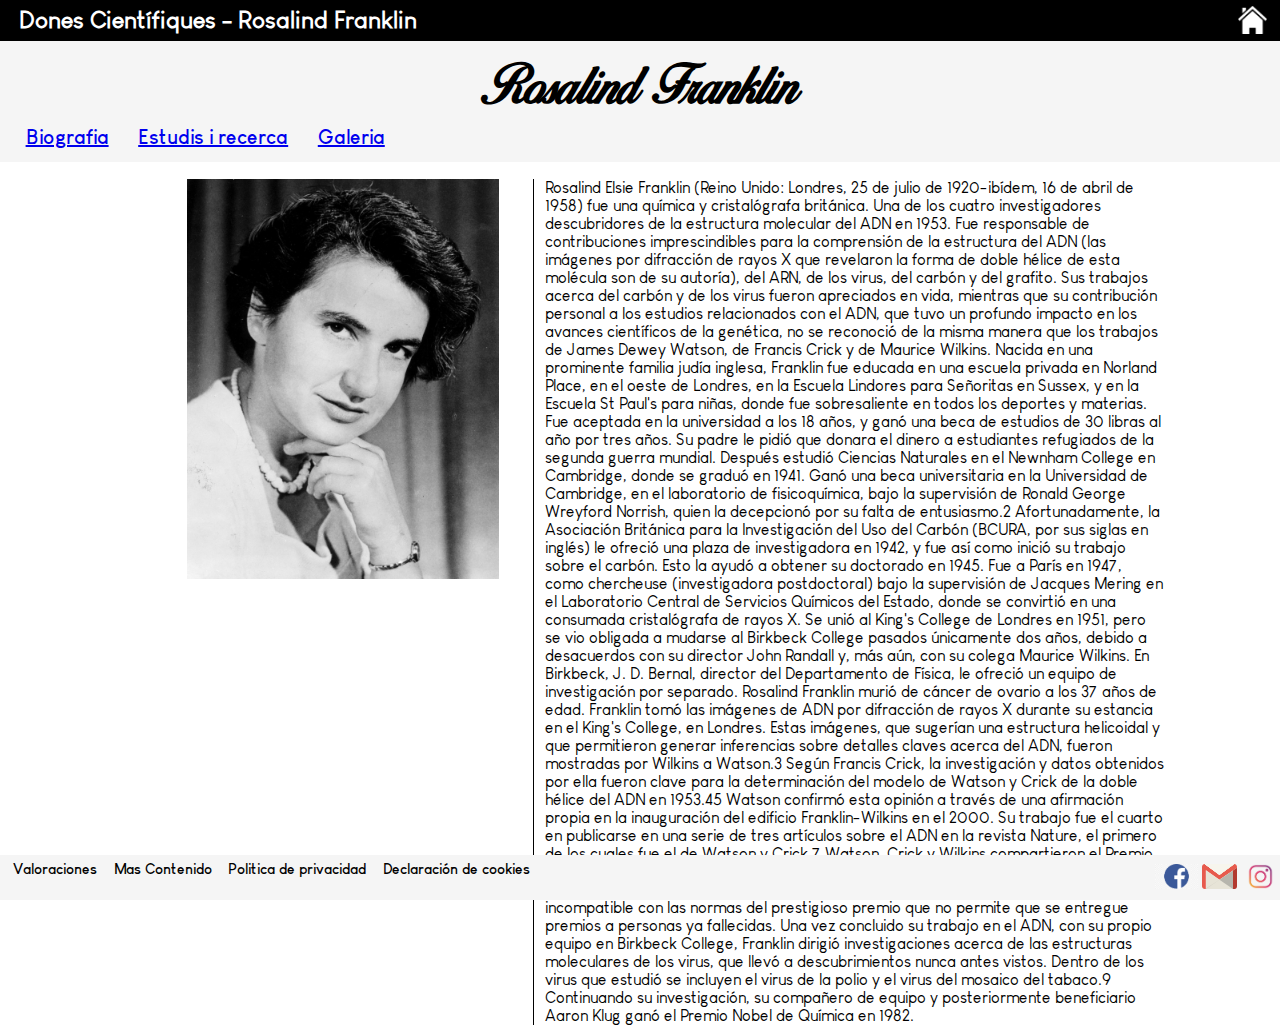
<file: index.html>
<!DOCTYPE html>
<html lang="en">
<head>
    <meta charset="UTF-8">
    <meta name="viewport" content="width=device-width, initial-scale=1.0">
    <link rel="stylesheet" type="text/css" href="estils.css">
</head>
<body>
    <div>
        <header class="header">
            <div class="barrasuperior">
                <h2>Dones Científiques - Rosalind Franklin</h2>
                <img src="/img/home.png" alt="">
            </div>
            <h3 class="titol">Rosalind Franklin</h3>
            <nav class="menu">
                <ul class="llistaul">
                    
                    <li><a href="/Bio.html">Biografia</a></li>
                    <li><a href="/index.html">Estudis i recerca</a></li>
                    <li><a href="/Galeria.html">Galeria</a></li>
                </ul>
            </nav>
        </header>
        <div class="presentacio">
            <img src="/img/rf1.jpg" alt="">
            <div class="text1">
                <p>
                    Rosalind Elsie Franklin (Reino Unido: Londres, 25 de julio de 1920-ibídem, 16 de abril de 1958) fue una química y cristalógrafa británica.
                    Una de los cuatro investigadores descubridores de la estructura molecular del ADN en 1953. Fue responsable de contribuciones imprescindibles para la comprensión
                    de la estructura del ADN (las imágenes por difracción de rayos X que revelaron la forma de doble hélice de esta molécula son de su autoría), del ARN, de los virus,
                    del carbón y del grafito. Sus trabajos acerca del carbón y de los virus fueron apreciados en vida, mientras que su contribución personal a los estudios relacionados
                    con el ADN, que tuvo un profundo impacto en los avances científicos de la genética, no se reconoció de la misma manera que los trabajos de James Dewey Watson,
                    de Francis Crick y de Maurice Wilkins.
                    Nacida en una prominente familia judía inglesa, Franklin fue educada en una escuela privada en Norland Place, en el oeste de Londres, en la Escuela Lindores para
                    Señoritas en Sussex, y en la Escuela St Paul's para niñas, donde fue sobresaliente en todos los deportes y materias. Fue aceptada en la universidad a los 18 años,
                    y ganó una beca de estudios de 30 libras al año por tres años. Su padre le pidió que donara el dinero a estudiantes refugiados de la segunda guerra mundial.
                    Después estudió Ciencias Naturales en el Newnham College en Cambridge, donde se graduó en 1941. Ganó una beca universitaria en la Universidad de Cambridge,
                    en el laboratorio de fisicoquímica, bajo la supervisión de Ronald George Wreyford Norrish, quien la decepcionó por su falta de entusiasmo.2​ Afortunadamente,
                    la Asociación Británica para la Investigación del Uso del Carbón (BCURA, por sus siglas en inglés) le ofreció una plaza de investigadora en 1942, y fue así
                    como inició su trabajo sobre el carbón. Esto la ayudó a obtener su doctorado en 1945. Fue a París en 1947, como chercheuse (investigadora postdoctoral) bajo la
                    supervisión de Jacques Mering en el Laboratorio Central de Servicios Químicos del Estado, donde se convirtió en una consumada cristalógrafa de rayos X.
                    Se unió al King's College de Londres en 1951, pero se vio obligada a mudarse al Birkbeck College pasados únicamente dos años, debido a desacuerdos con su director
                    John Randall y, más aún, con su colega Maurice Wilkins. En Birkbeck, J. D. Bernal, director del Departamento de Física, le ofreció un equipo de investigación por
                    separado. Rosalind Franklin murió de cáncer de ovario a los 37 años de edad.
                    Franklin tomó las imágenes de ADN por difracción de rayos X durante su estancia en el King's College, en Londres. Estas imágenes, que sugerían una estructura helicoidal
                    y que permitieron generar inferencias sobre detalles claves acerca del ADN, fueron mostradas por Wilkins a Watson.3​ Según Francis Crick, la investigación y datos
                    obtenidos por ella fueron clave para la determinación del modelo de Watson y Crick de la doble hélice del ADN en 1953.4​5​ Watson confirmó esta opinión a través de
                    una afirmación propia en la inauguración del edificio Franklin-Wilkins en el 2000.
                    Su trabajo fue el cuarto en publicarse en una serie de tres artículos sobre el ADN en la revista Nature, el primero de los cuales fue el de Watson y Crick.7​ Watson,
                    Crick y Wilkins compartieron el Premio Nobel de Fisiología y Medicina en 1962. Watson puntualizó que Franklin debió haber sido galardonada también con el Premio Nobel
                    de Química, junto con Wilkins, 8​ lo cual era incompatible con las normas del prestigioso premio que no permite que se entregue premios a personas ya fallecidas.
                    Una vez concluido su trabajo en el ADN, con su propio equipo en Birkbeck College, Franklin dirigió investigaciones acerca de las estructuras moleculares de los virus,
                    que llevó a descubrimientos nunca antes vistos. Dentro de los virus que estudió se incluyen el virus de la polio y el virus del mosaico del tabaco.9​ Continuando su
                    investigación, su compañero de equipo y posteriormente beneficiario Aaron Klug ganó el Premio Nobel de Química en 1982.
                </p>
            </div>
        </div>
        <footer>
            <div class="b1">
                <ul class="peu">
                    <li>Valoraciones</li>
                    <li>Mas Contenido</li>
                    <li>Politica de privacidad</li>
                    <li>Declaración de cookies</li>
                </ul>
            </div>
            <div class="b2">
                <ul class="Rpp">
                    <li><img src="/img/kisspng-computer-icons-facebook-button-vines-vector-5ae05c1ebba9e2-1659465215246530867687.jpg" alt="" ></li>
                    <li><img src="/img/gmail-icon.svg" alt=""></li>
                    <li><img src="/img/logo-minimalist-instagram.png" alt=""></li>
                </ul>
            </div>
            
        </footer>



    </div>
</body>
</html>
</file>
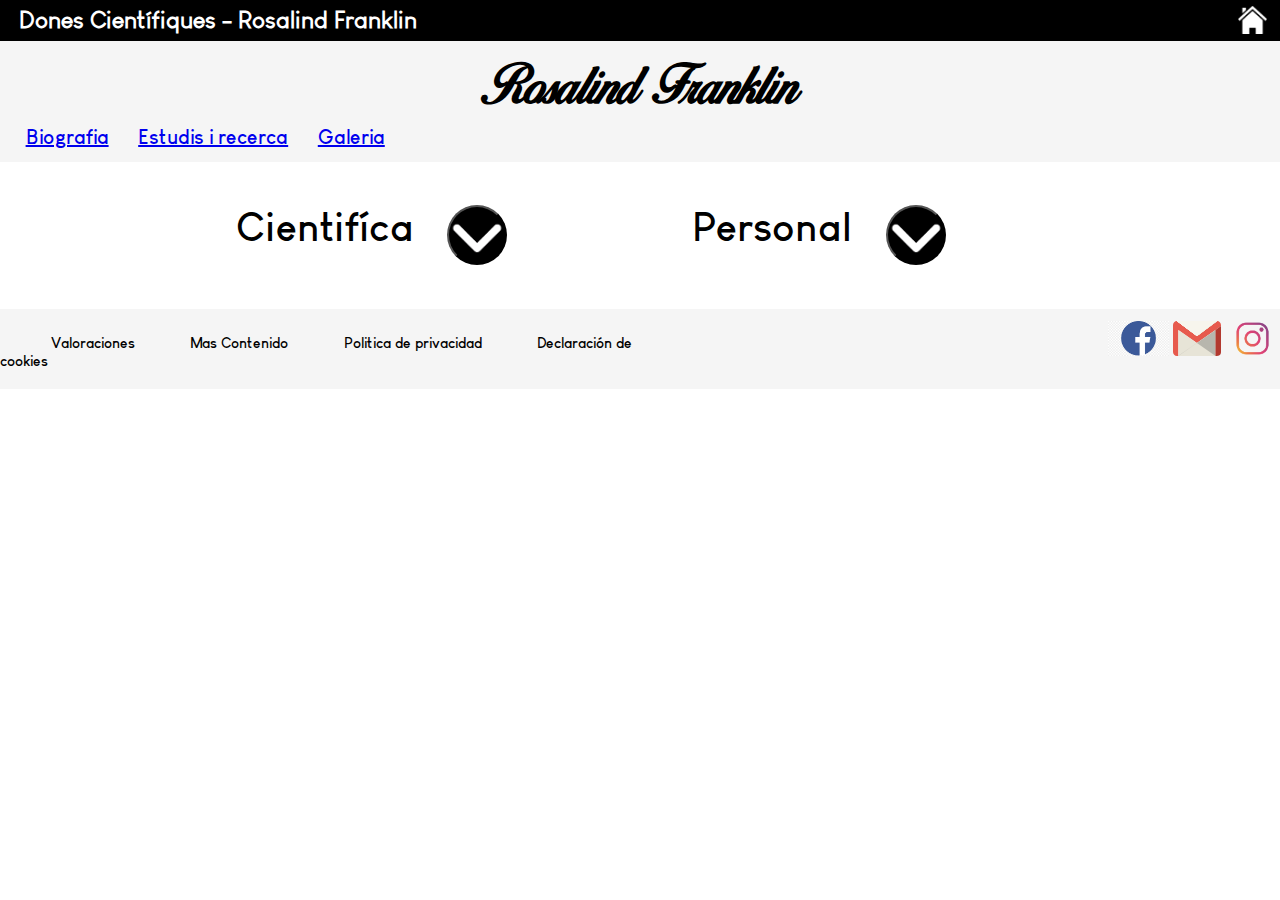
<file: Bio.html>
<!DOCTYPE html>
<html lang="en">
<head>
    <meta charset="UTF-8">
    <meta name="viewport" content="width=device-width, initial-scale=1.0">
    <link rel="stylesheet" type="text/css" href="bio.css">
</head>
<body>
    <div class="slp">
        <header class="header">
            <div class="barrasuperior">
                <h2>Dones Científiques - Rosalind Franklin</h2>
                <img src="/img/home.png" alt="">
            </div>
            <h3 class="titol">Rosalind Franklin</h3>
            <nav class="menu">
                <ul class="llistaul">
                    
                    <li><a href="/Bio.html">Biografia</a></li>
                    <li><a href="/index.html">Estudis i recerca</a></li>
                    <li><a href="/Galeria.html">Galeria</a></li>
                </ul>
            </nav>
        </header>
        <div class="presentacio">
            
            <div class="text1">
                <div class="capo1">
                    <h2>Cientifíca</h2>
                    <input type="button"  onclick="mostrar()" id="mes1" class="mes11">
                </div>
                <div class="lletra1" id="lletra11">
                    <p>
                        Rosalind Elsie Franklin (Reino Unido: Londres, 25 de julio de 1920-ibídem, 16 de abril de 1958) fue una química y cristalógrafa británica.
                        Una de los cuatro investigadores descubridores de la estructura molecular del ADN en 1953. Fue responsable de contribuciones imprescindibles para la comprensión
                        de la estructura del ADN (las imágenes por difracción de rayos X que revelaron la forma de doble hélice de esta molécula son de su autoría), del ARN, de los virus,
                        del carbón y del grafito. Sus trabajos acerca del carbón y de los virus fueron apreciados en vida, mientras que su contribución personal a los estudios relacionados
                        con el ADN, que tuvo un profundo impacto en los avances científicos de la genética, no se reconoció de la misma manera que los trabajos de James Dewey Watson,
                        de Francis Crick y de Maurice Wilkins.
                        Nacida en una prominente familia judía inglesa, Franklin fue educada en una escuela privada en Norland Place, en el oeste de Londres, en la Escuela Lindores para
                        Señoritas en Sussex, y en la Escuela St Paul's para niñas, donde fue sobresaliente en todos los deportes y materias. Fue aceptada en la universidad a los 18 años,
                        y ganó una beca de estudios de 30 libras al año por tres años. Su padre le pidió que donara el dinero a estudiantes refugiados de la segunda guerra mundial.
                        Después estudió Ciencias Naturales en el Newnham College en Cambridge, donde se graduó en 1941. Ganó una beca universitaria en la Universidad de Cambridge,
                        en el laboratorio de fisicoquímica, bajo la supervisión de Ronald George Wreyford Norrish, quien la decepcionó por su falta de entusiasmo.2​ Afortunadamente,
                        la Asociación Británica para la Investigación del Uso del Carbón (BCURA, por sus siglas en inglés) le ofreció una plaza de investigadora en 1942, y fue así
                        como inició su trabajo sobre el carbón. Esto la ayudó a obtener su doctorado en 1945. Fue a París en 1947, como chercheuse (investigadora postdoctoral) bajo la
                        supervisión de Jacques Mering en el Laboratorio Central de Servicios Químicos del Estado, donde se convirtió en una consumada cristalógrafa de rayos X.
                        Se unió al King's College de Londres en 1951, pero se vio obligada a mudarse al Birkbeck College pasados únicamente dos años, debido a desacuerdos con su director
                        John Randall y, más aún, con su colega Maurice Wilkins. En Birkbeck, J. D. Bernal, director del Departamento de Física, le ofreció un equipo de investigación por
                        separado. Rosalind Franklin murió de cáncer de ovario a los 37 años de edad.
                        Franklin tomó las imágenes de ADN por difracción de rayos X durante su estancia en el King's College, en Londres. Estas imágenes, que sugerían una estructura helicoidal
                        y que permitieron generar inferencias sobre detalles claves acerca del ADN, fueron mostradas por Wilkins a Watson.3​ Según Francis Crick, la investigación y datos
                        obtenidos por ella fueron clave para la determinación del modelo de Watson y Crick de la doble hélice del ADN en 1953.4​5​ Watson confirmó esta opinión a través de
                        una afirmación propia en la inauguración del edificio Franklin-Wilkins en el 2000.
                        Su trabajo fue el cuarto en publicarse en una serie de tres artículos sobre el ADN en la revista Nature, el primero de los cuales fue el de Watson y Crick.7​ Watson,
                        Crick y Wilkins compartieron el Premio Nobel de Fisiología y Medicina en 1962. Watson puntualizó que Franklin debió haber sido galardonada también con el Premio Nobel
                        de Química, junto con Wilkins, 8​ lo cual era incompatible con las normas del prestigioso premio que no permite que se entregue premios a personas ya fallecidas.
                        Una vez concluido su trabajo en el ADN, con su propio equipo en Birkbeck College, Franklin dirigió investigaciones acerca de las estructuras moleculares de los virus,
                        que llevó a descubrimientos nunca antes vistos. Dentro de los virus que estudió se incluyen el virus de la polio y el virus del mosaico del tabaco.9​ Continuando su
                        investigación, su compañero de equipo y posteriormente beneficiario Aaron Klug ganó el Premio Nobel de Química en 1982.
    
                        
                    </p>
                </div>
                

            </div>
            <div class="text2">
                <div class="capo2">
                    <h2>Personal</h2>
                    <input type="button"  onclick="mostrar2()" id="mes1" class="mes11">
                </div>
                <div class="lletra2" id="lletra12">
                    <p>
                        Franklin se describía como agnóstica.107​ Su falta de fe religiosa al parecer no provenía de ninguna influencia externa, sino de su propia mente inquisitiva. Desde pequeña desarrolló una actitud escéptica. Su madre recordó que, al oponerse a creer en la existencia de Dios, Rosalind dijo: «Bueno, pues de cualquier manera, ¿cómo sabes que Él no es Ella?».108​ Posteriormente, ella puntualizó su opinión basándose en su experiencia científica, y le escribió a su padre en 1940:

                        La ciencia y la vida diaria no pueden y no deberían ser separadas. La ciencia, para mí, otorga una explicación parcial de la vida... No acepto tu definición de fe, es decir, en la vida después de la muerte.... Tu fe se basa en tu futuro y el de otros como individuos; la mía, en mí futuro y en el de mis sucesores. Me parece que la tuya es más egoísta...109​ Refiriéndome a la pregunta de un Creador. ¿Creador de qué?... No veo razón para creer que el creador del protoplasma o de la materia primigenia tenga alguna razón para sentir interés por nuestra insignificante raza en un pequeño rincón del universo.110​
                        Aunque, por otra parte, nunca abandonó las tradiciones judías. Dado que era la única estudiante judía en Lindores School, tomaba lecciones de hebreo por su cuenta mientras sus amigas iban a la iglesia.111​ Se unió a la Sociedad Judía a los 27, por respeto a la petición que le hizo su abuelo.112​ Franklin le confió a su hermana que ella «siempre fue judía a conciencia».110​
                        A Franklin le encantaba viajar fuera del país, y en particular, practicar el excursionismo. Ella «calificó por primera vez en Navidad de 1929» para unas vacaciones en Menton, Francia, donde su abuelo se refugiaba del invierno inglés.113​ Su familia vacacionaba frecuentemente en Gales o Cornualles. Un viaje a Francia en 1938 generó en ella un amor duradero por el país y por su lenguaje. Consideraba el estilo de vida francés como «muy superior al estilo de vida inglés».114​ En contraste, describió a los ingleses como personas que «poseían caras ausentes y estúpidas y una complacencia infantil».115​ Su familia casi queda atrapada en Noruega en 1939, pues la segunda guerra mundial inició mientras iban camino a casa.116​ En otra ocasión, en 1946, hizo una excursión a los Alpes franceses con Jean Kerslake que casi le cuesta la vida. Resbaló en una pendiente y apenas pudo ser rescatada.117​ ] No obstante, escribió a su madre: «Estoy segura de que podría merodear felizmente en Francia por siempre. Amo la gente, el país y la comida».118​
                        Realizó varios viajes profesionales a Estados Unidos y se comportaba especialmente jovial con sus amigos estadounidenses, demostrando constantemente un buen sentido del humor. William Gonza, de la Universidad de California, Los Ángeles, comentó que ella era el perfecto opuesto de la descripción que Watson había hecho sobre ella, y Maddox comentó que los estadounidenses disfrutaban su «lado alegre».119​
                        Watson, en La doble hélice, se refiere a Franklin como "Rosy" la mayor parte de las veces, el apodo que la gente del King's College utilizaba a sus espaldas.120​ A ella no le gustaba que la llamaran de ese modo, pues tuvo una tía abuela Rosy. Dentro de su familia le decía "Ros".121​ Para los demás, respondía a Rosalind. Esto lo dejó en claro a una amiga estadounidense que la visitaba, Dorothea Raacke, mientras estaban sentadas en la mesa de Crick, en el bar The Eagle. Raacke le preguntó cómo debería llamarla, a lo que ella contestó: «Me temo que Rosalind», y agregó: «Definitivamente no Rosy».122​
                        Frecuentemente expresaba sus opiniones políticas. Inicialmente culpaba a Winston Churchill por favorecer la posibilidad de la guerra, pero posteriormente lo admiró por sus discursos. Apoyaba activamente a John Alfred Ryle, Profesor Regente de Física en la Universidad de Cambridge, como un candidato independiente para miembro del parlamento en 1940, lo cual fue en vano.123​
                        No parecía tener una relación íntima con nadie y mantuvo sus sentimientos más profundos para sí misma. Desde su infancia evitó amistades cercanas con el sexo opuesto. Una vez en la que sus primos los visitaron, ella le pagó a Roland para acompañarlos.114​ Años después, Evi Ellis, quien en ese entonces estaba casada con Ernst Wohlgemuth,23​ se había mudado a Notting Hill desde Chicago e intentó que iniciara una relación con Ralph Miliband, pero falló. Franklin le dijo a Evi que su compañero de cuarto le quería invitar un trago, pero ella no entendió sus intenciones.124​ Ella estaba perdidamente enamorada de su mentor francés Mering, quien tenía esposa y una amante.118​ Mering también admitió que su «inteligencia y belleza» lo cautivaban.125​ Según Sayre, ella confesó sus sentimientos por Mering mientras le hacían una cirugía, pero su familia lo negó. Mering lloró cuando la visitó posteriormente,123​ y destruyó todas sus cartas.126​
                        Su relación personal más cercana probablemente fue con su estudiante de postdoctorado, Donald Caspar. En 1956, lo visitó en su hogar en Colorado, después de ir a un viaje por la Universidad de Berkeley, California, y se supo que Franklin comentó que Caspar «fue alguien a quien pudo haber amado, incluso casarse con él». En su carta a Sayre, lo describió como «un partido ideal».127
                    </p>
                </div>
                
            </div>
        </div>
        <footer>
            <div class="b1">
                <ul class="peu">
                    <li>Valoraciones</li>
                    <li>Mas Contenido</li>
                    <li>Politica de privacidad</li>
                    <li>Declaración de cookies</li>
                </ul>
            </div>
            <div class="b2">
                <ul class="Rpp">
                    <li><img src="/img/kisspng-computer-icons-facebook-button-vines-vector-5ae05c1ebba9e2-1659465215246530867687.jpg" alt=""></li>
                    <li><img src="/img/gmail-icon.svg" alt=""></li>
                    <li><img src="/img/logo-minimalist-instagram.png" alt=""></li>
                </ul>
            </div>
            
        </footer>



    </div>

    <script>
        var v=3;
        var f= 3;

        function mostrar(){
            if(v % 2 == 0){
                document.getElementById('lletra11').style.display = 'block';
                v++;
            }else{
                document.getElementById('lletra11').style.display = 'none';
                v--;
            }
            
        }

        function mostrar2(){
            if(f % 2 == 0){
                document.getElementById('lletra12').style.display = 'block';
                f++;
            }else{
                document.getElementById('lletra12').style.display = 'none';
                f--;
            }
            
        }
        
    </script>
</body>
</html>
</file>
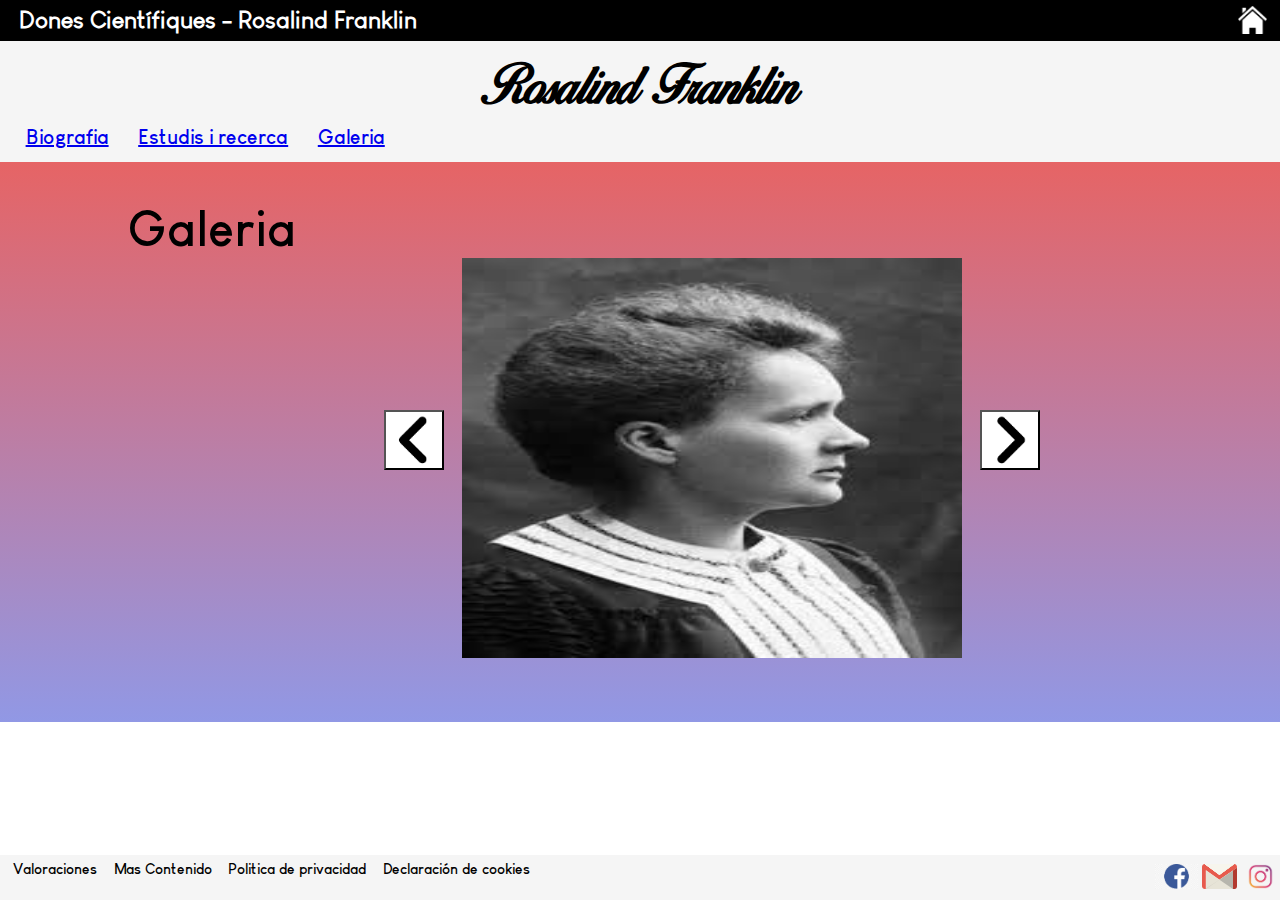
<file: Galeria.html>
<!DOCTYPE html>
<html lang="en">
<head>
    <meta charset="UTF-8">
    <meta name="viewport" content="width=device-width, initial-scale=1.0">
    <link rel="stylesheet" type="text/css" href="Galeria.css">
</head>
<body>
    <div>
        <header class="header">
            <div class="barrasuperior">
                <h2>Dones Científiques - Rosalind Franklin</h2>
                <img src="/img/home.png" alt="">
            </div>
            <h3 class="titol">Rosalind Franklin</h3>
            <nav class="menu">
                <ul class="llistaul">
                    
                    <li><a href="/Bio.html">Biografia</a></li>
                    <li><a href="/index.html">Estudis i recerca</a></li>
                    <li><a href="/Galeria.html">Galeria</a></li>
                </ul>
            </nav>
        </header>
        <div class="presentacio11">
            <h2>Galeria</h2>
            <form name="f1">
                <input type="button"  onclick="atras()" class="atrasbutton"> 
                <img src="/img/fotosGaleria/foto1.jpg"  id="foto">
                <input type="button"  onclick="adelante()" class="adelantebutton"> 
            </form>
        </div>
        <div class="presentacio12">
            
        </div>
        <footer>
            <div class="b1">
                <ul class="peu">
                    <li>Valoraciones</li>
                    <li>Mas Contenido</li>
                    <li>Politica de privacidad</li>
                    <li>Declaración de cookies</li>
                </ul>
            </div>
            <div class="b2">
                <ul class="Rpp">
                    <li><img src="/img/kisspng-computer-icons-facebook-button-vines-vector-5ae05c1ebba9e2-1659465215246530867687.jpg" alt=""></li>
                    <li><img src="/img/gmail-icon.svg" alt=""></li>
                    <li><img src="/img/logo-minimalist-instagram.png" alt=""></li>
                </ul>
            </div>
            
        </footer>



    </div>

    <script>
        var num=1;

        function adelante(){
            num++;
            if(num>6){
                num=1;
            }
            var foto=document.getElementById("foto");
            foto.src="/img/fotosGaleria/foto"+num+".jpg";
            
        }

        function atras(){
            num--;
            if(num<1){
                num=6;
            }
            var foto=document.getElementById("foto");
            foto.src="/img/fotosGaleria/foto"+num+".jpg";
            
        }

    </script>
</body>
</html>
</file>
<file: estils.css>
*{
    margin:0;
    padding:0;
}


@font-face {
    font-family: 'Normal';
    src: url('louis_george_caf/Louis\ George\ Cafe.ttf');
    font-weight: 100;
    font-style: normal;
}
@font-face {
    font-family: 'titol';
    src: url('birds_of_paradise/Birds\ of\ Paradise\ ©\ PERSONAL\ USE\ ONLY.ttf');
    font-weight: 100;
    font-style: normal;
}
@font-face {
    font-family: 'bold';
    src: url('/louis_george_caf/Louis\ George\ Cafe\ Bold.ttf');
    font-weight: 100;
    font-style: normal;
}

header{
    background-color: whitesmoke;
    
}
.barrasuperior{
    background-color: black;
    display: flex;
    
}
.barrasuperior h2{
    color: white;
    padding-top: 0.5%;
    padding-bottom: 0.5%;
    padding-left: 1.5%;
    font-family: 'normal';
}
.barrasuperior img{
    height: 28px;
    margin-top: 0.5%;
    right: 0;
    margin-right: 1%;
    position: absolute;
    
}
.llistaul li{
    display: inline;
    padding-left: 1%;
    margin-left: 1%;
    font-family: 'bold';
    font-size: 20px;
}
.menu{
    
    padding-bottom: 1%;
}

.titol{
    font-size: 300%;
    text-align:center;
    font-family: 'titol';
    padding-top: 1%;
    padding-bottom: 0.5%;
}
.presentacio{
    display: flex;
    margin-left: 12%;
}
.presentacio img{
    height: 400px;
    margin-left: 3%;
    margin-top: 1.5%;
    
}
.text1{
    width: 55%;
    margin-left: 3%;
    margin-top: 1.5%;
    border-left:1px solid black;
    padding-left: 1%;
    
}

.text1 p{
    font-family: Normal;
}

footer {
    position: absolute;
    bottom: 0;
    width: 100%;
    height: 5%;
    background-color:whitesmoke;
    display: flex;
}
.peu li{
    color: black;
    font-family: bold;
    font-size: 90%;
    display: inline;
    margin-left: 2%;
    margin-top: 1.5%;
    margin-bottom: 1%;
    
}
.peu{
    margin-top: 0.8%;
}

.Rpp{
    padding-top: 7%;

}
.Rpp img{
    height: 25px;
    
}
.Rpp li{
    list-style: none;
    display: inline;
    
}
.b1{
    width: 50%;
    
}
.b2{
    right: 0;
    position: absolute;
}
</file>
<file: bio.css>
*{
    margin:0;
    padding:0;
}


@font-face {
    font-family: 'Normal';
    src: url('louis_george_caf/Louis\ George\ Cafe.ttf');
    font-weight: 100;
    font-style: normal;
}
@font-face {
    font-family: 'titol';
    src: url('birds_of_paradise/Birds\ of\ Paradise\ ©\ PERSONAL\ USE\ ONLY.ttf');
    font-weight: 100;
    font-style: normal;
}
@font-face {
    font-family: 'bold';
    src: url('/louis_george_caf/Louis\ George\ Cafe\ Bold.ttf');
    font-weight: 100;
    font-style: normal;
}

header{
    background-color: whitesmoke;
    
}
.barrasuperior{
    background-color: black;
    display: flex;
    
}
.barrasuperior h2{
    color: white;
    padding-top: 0.5%;
    padding-bottom: 0.5%;
    padding-left: 1.5%;
    font-family: 'normal';
}
.barrasuperior img{
    height: 28px;
    margin-top: 0.5%;
    right: 0;
    margin-right: 1%;
    position: absolute;
    
}
.llistaul li{
    display: inline;
    padding-left: 1%;
    margin-left: 1%;
    font-family: 'bold';
    font-size: 20px;
}
.menu{
    
    padding-bottom: 1%;
}

.titol{
    font-size: 300%;
    text-align:center;
    font-family: 'titol';
    padding-top: 1%;
    padding-bottom: 0.5%;
}
.presentacio{
    display: flex;
    margin-left: 15%;
}

.text1{
    width: 31%;
    margin-left: 3%;
    margin-top: 4%;
    
    padding-left: 1%;
    margin-bottom: 4%;   
}

.text2{
    width: 31%;
    margin-left: 10%;
    margin-top: 4%;
    
    padding-left: 1%;
    margin-bottom: 4%;   
}
.lletra1{
    font-family: Normal;
    display: none;
}
.lletra2{
    font-family: Normal;
    display: none;
}
.lletra1 p{
    
    border-left:1px solid black;
    padding-left: 3%;
}
.lletra2 p{
    
    border-left:1px solid black;
    padding-left: 3%;
}

.capo1{
    display: flex;
}
.capo2{
    display: flex;
}
.capo1 img{
    margin-left: 50%;
    height: 40px;
}
.capo1 h2{
    font-size: 40px;
    font-family: bold;
}
.capo2 h2{
    font-size: 40px;
    font-family: bold;
}

footer { 
    bottom: 0px;
    width: 100%;
    height: 80px;
    background-color:whitesmoke;
    display: flex;
    flex-shrink: 0;
    
}
.peu li{
    color: black;
    font-family: bold;
    font-size: 90%;
    display: inline;
    margin-left: 8%;
    margin-top: 1.5%;
    margin-bottom: 1%;
}
.peu{
    margin-top: 4%;
}

.Rpp{
    padding-top: 7%;

}
.Rpp img{
    height: 35px;
    
}
.Rpp li{
    list-style: none;
    display: inline;
    
}
.b1{
    width: 50%;
    
}
.b2{
    right: 0;
    position: absolute;
}

.mes11{
    background-image: url(/img/downn.png);
    height: 60px;
    width: 60px;
    
    margin-left: 10%;
    background-repeat:no-repeat;
    background-position:center;
    background-size: 70px;
    border-radius: 50px;
    
}
</file>
<file: Galeria.css>
*{
    margin:0;
    padding:0;
}


@font-face {
    font-family: 'Normal';
    src: url('louis_george_caf/Louis\ George\ Cafe.ttf');
    font-weight: 100;
    font-style: normal;
}
@font-face {
    font-family: 'titol';
    src: url('birds_of_paradise/Birds\ of\ Paradise\ ©\ PERSONAL\ USE\ ONLY.ttf');
    font-weight: 100;
    font-style: normal;
}
@font-face {
    font-family: 'bold';
    src: url('/louis_george_caf/Louis\ George\ Cafe\ Bold.ttf');
    font-weight: 100;
    font-style: normal;
}

header{
    background-color: whitesmoke;
    
}
.barrasuperior{
    background-color: black;
    display: flex;
    
}
.barrasuperior h2{
    color: white;
    padding-top: 0.5%;
    padding-bottom: 0.5%;
    padding-left: 1.5%;
    font-family: 'normal';
}
.barrasuperior img{
    height: 28px;
    margin-top: 0.5%;
    right: 0;
    margin-right: 1%;
    position: absolute;
    
}
.llistaul li{
    display: inline;
    padding-left: 1%;
    margin-left: 1%;
    font-family: 'bold';
    font-size: 20px;
}
.menu{
    
    padding-bottom: 1%;
}

.titol{
    font-size: 300%;
    text-align:center;
    font-family: 'titol';
    padding-top: 1%;
    padding-bottom: 0.5%;
}
.presentacio11{
    align-items: center;
    background: linear-gradient(#e66465, #9198e5);
}
.presentacio11 h2{
    font-size: 50px;
    font-family: bold;
    margin-left: 10%;
    padding-top: 3%;
}
.presentacio11 img{
    height: 400px;
    width: 500px;
    
}

.text1{
    width: 80%;
    margin-left: 3%;
    margin-top: 1.5%;
    border-left:1px solid black;
    padding-left: 1%;
    
}

.text1 p{
    font-family: Normal;
}

footer {
    position: absolute;
    bottom: 0;
    width: 100%;
    height: 5%;
    background-color:whitesmoke;
    display: flex;
}
form{
    display: flex;
    margin-left: 30%;
    padding-bottom: 5%;
}
.peu li{
    color: black;
    font-family: bold;
    font-size: 90%;
    display: inline;
    margin-left: 2%;
    margin-top: 1.5%;
    margin-bottom: 1%;
    
}
.peu{
    margin-top: 0.8%;
}

.Rpp{
    padding-top: 7%;

}
.Rpp img{
    height: 25px;
    
}
.Rpp li{
    list-style: none;
    display: inline;
    
}
.b1{
    width: 50%;
    
}
.b2{
    right: 0;
    position: absolute;
}

.adelantebutton{
    background-image: url(/img/keyboard-right-arrow-1780091-1518652.png);
    height: 60px;
    width: 60px;
    margin-top: 17%;
    margin-left: 2%;
    background-repeat:no-repeat;
    background-position:center;
    background-size: 100px
    
}
.atrasbutton{
    background-image: url(/img/keyboard-right-arrow-1780091-1518652\ -\ copia.png);
    height: 60px;
    width: 60px;
    margin-top: 17%;
    margin-right: 2%;
    background-repeat:no-repeat;
    background-position:center;
    background-size: 100px
    
}
</file>
